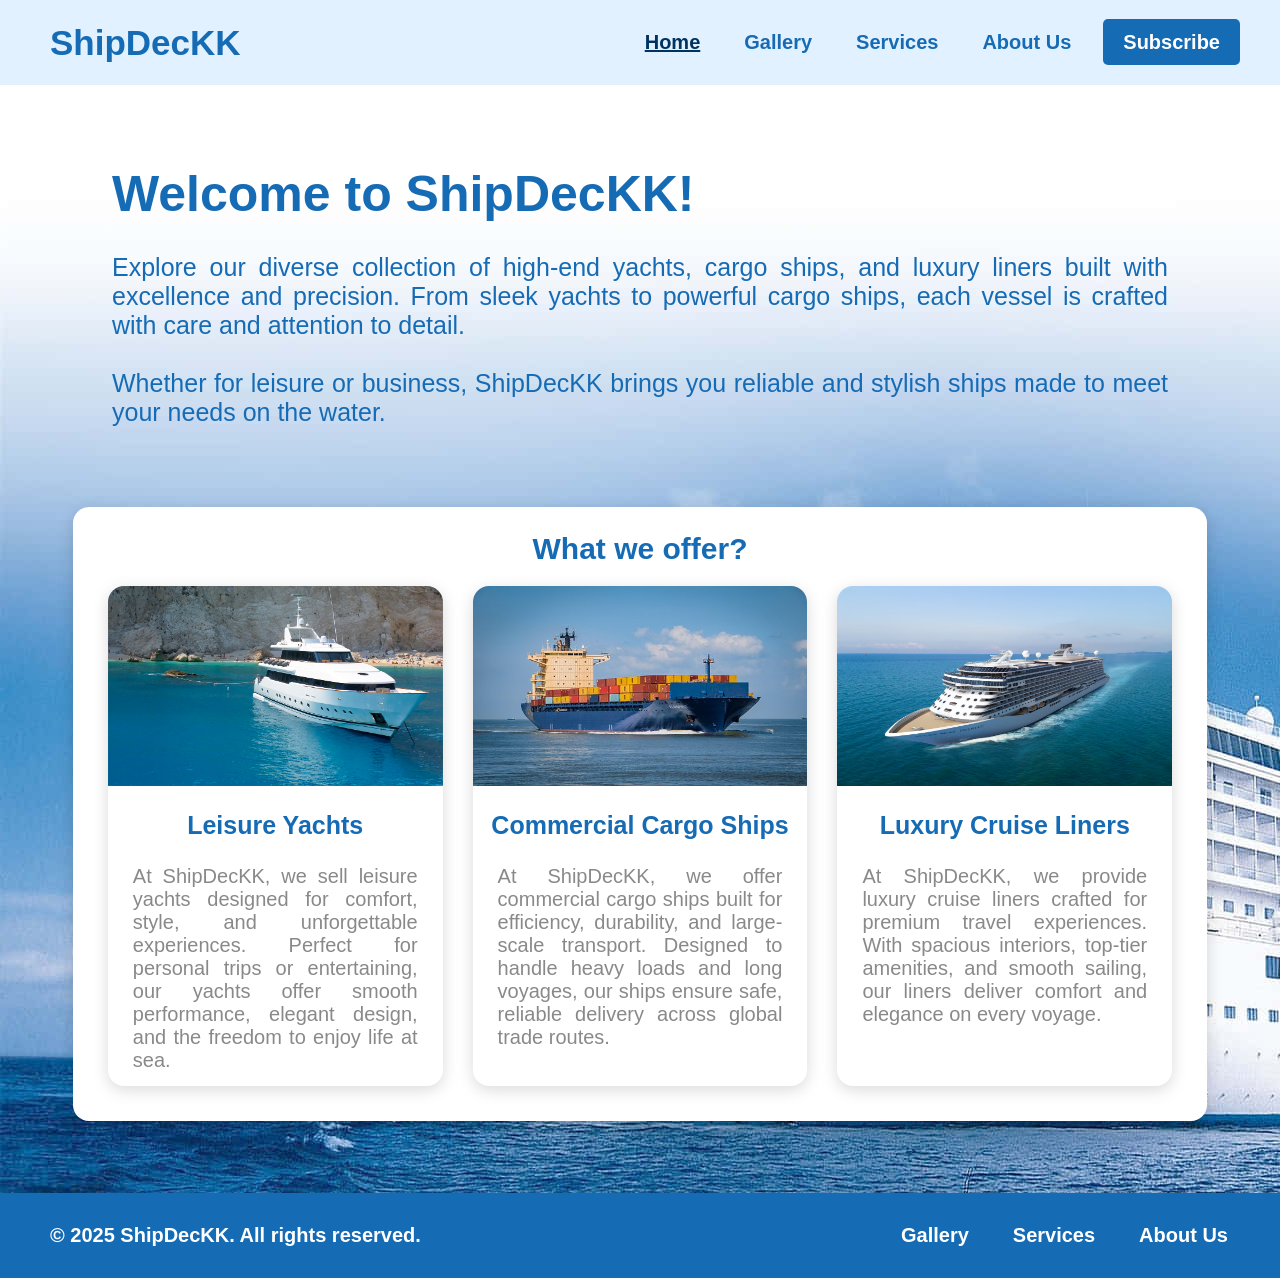
<file: index.html>
<!DOCTYPE html>
<html lang="en">
<head>
    <meta charset="UTF-8">
    <meta name="viewport" content="width=device-width, initial-scale=1.0">
    <title>ShipDecKK | Home</title>
    <link rel="stylesheet" href="css/style.css">
</head>
<body>
    <header>
        <h1>ShipDecKK</h1>
        <div class="hamburger">☰</div>
        <nav>
            <ul>
                <li><a href="index.html" class="active">Home</a></li>
                <li><a href="gallery.html">Gallery</a></li>
                <li><a href="services.html">Services</a></li>
                <li><a href="about.html">About Us</a></li>
                <li class="login"><a href="subscribe.html">Subscribe</a></li>
            </ul>
        </nav>
    </header>

    <main>
        <section class="intro">
            <p class="intro-title">Welcome to ShipDecKK!</p>
            <p class="intro-text">Explore our diverse collection of high-end yachts, cargo ships, and luxury liners built with excellence and precision.
                From sleek yachts to powerful cargo ships, each vessel is crafted with care and attention to detail. 
                <br><br>Whether for leisure or business, ShipDecKK brings you reliable and stylish ships made to meet your needs on the water.
            </p>
        </section>

        
        <div class="products-container">
            <h3>What we offer?</h3>
            <div class="products-overview">
                <div class="products">
                    <img src="img/leisure-yacht.jpg" class="product-image" />
                    <p class="product-title">Leisure Yachts</p>
                    <p class="product-text">At ShipDecKK, we sell leisure yachts designed for comfort, style, and unforgettable experiences.
                        Perfect for personal trips or entertaining, our yachts offer smooth performance, elegant design, and the freedom to enjoy life at sea.
                    </p>
                </div>
                <div class="products">
                    <img src="img/Commercial-Cargo-Ship.jpg" class="product-image" />
                    <p class="product-title">Commercial Cargo Ships</p>
                    <p class="product-text">At ShipDecKK, we offer commercial cargo ships built for efficiency, durability, and large-scale transport.
                        Designed to handle heavy loads and long voyages, our ships ensure safe, reliable delivery across global trade routes.</p>

                </div>
                <div class="products">
                    <img src="img/Luxury-Cruise-Ship.avif" class="product-image" />
                    <p class="product-title">Luxury Cruise Liners</p>
                    <p class="product-text">At ShipDecKK, we provide luxury cruise liners crafted for premium travel experiences.
                        With spacious interiors, top-tier amenities, and smooth sailing, our liners deliver comfort and elegance on every voyage.</p>

                </div>
            </div>

        </div>
        <br><br><br><br>
    </main>

    <footer>
        <h1>&copy; 2025 ShipDecKK. All rights reserved.</h1>
        <nav>
            <ul class="foot">
                <li><a href="gallery.html">Gallery</a></li>
                <li><a href="services.html">Services</a></li>
                <li><a href="about.html">About Us</a></li>
            </ul>
        </nav>
    </footer>

    <script src="js/script.js"></script>
</body>
</html>
</file>
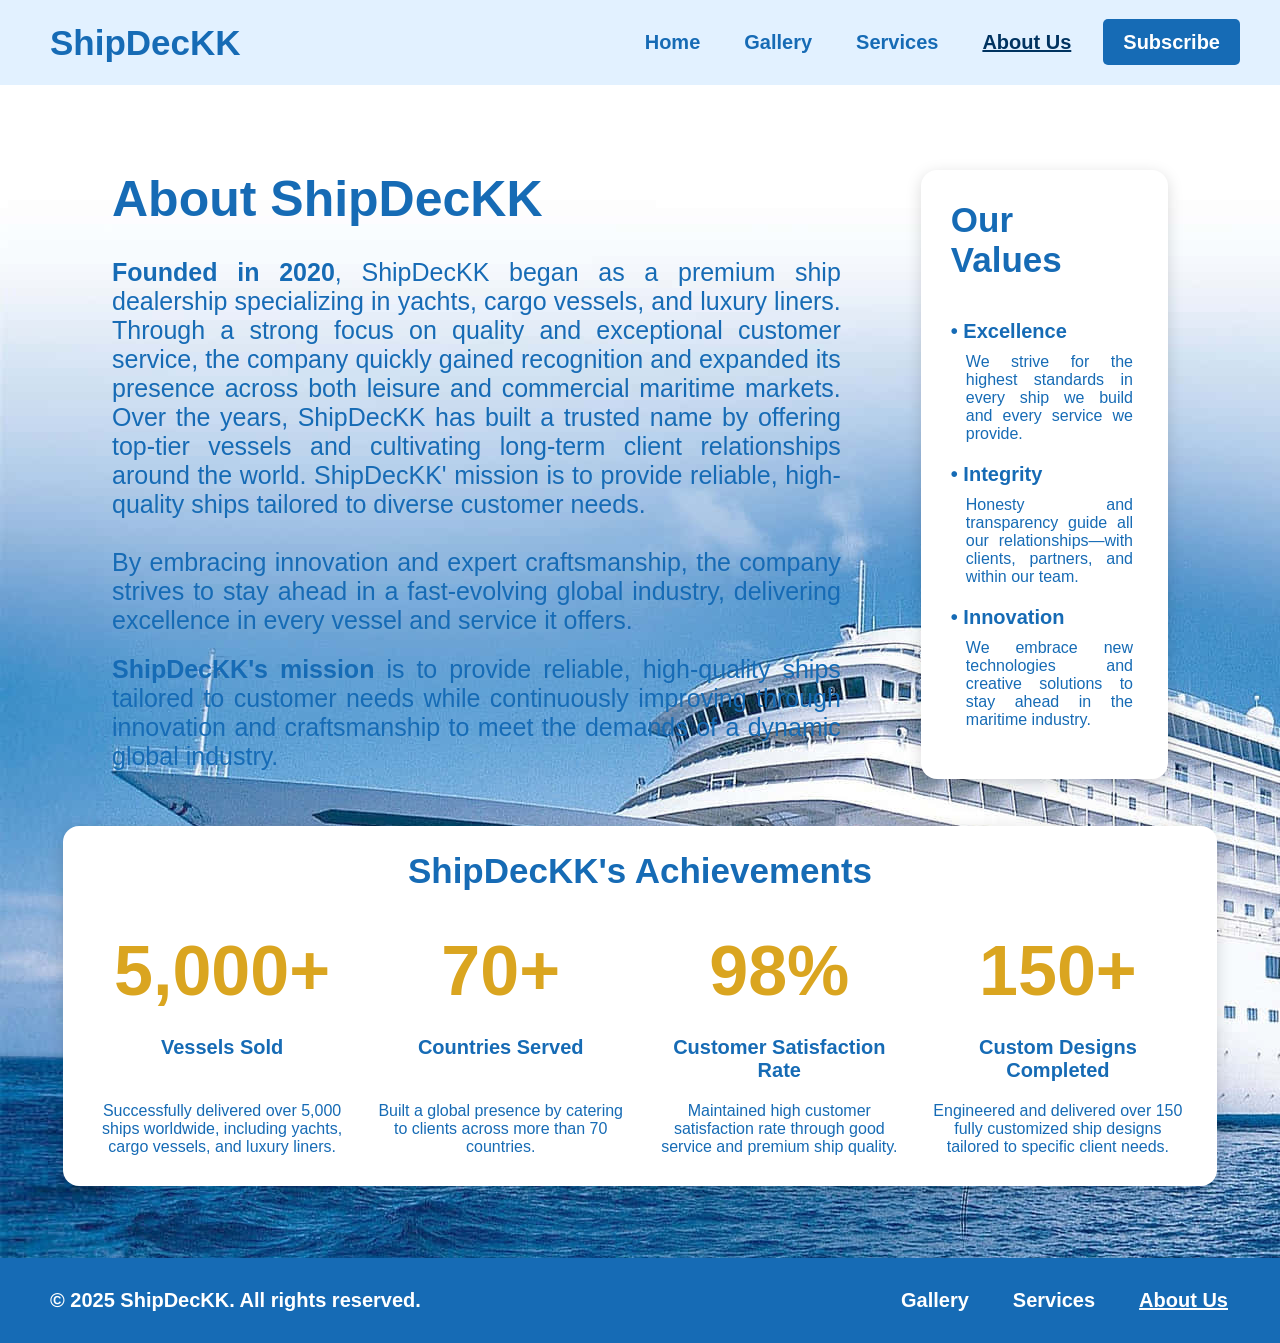
<file: about.html>
<!DOCTYPE html>
<html lang="en">
<head>
    <meta charset="UTF-8">
    <meta name="viewport" content="width=device-width, initial-scale=1.0">
    <title>ShipDecKK | About Us</title>
    <link rel="stylesheet" href="css/style.css">
</head>
<body>
    <header>
        <h1>ShipDecKK</h1>
        <div class="hamburger">☰</div>
        <nav>
            <ul>
                <li><a href="index.html">Home</a></li>
                <li><a href="gallery.html">Gallery</a></li>
                <li><a href="services.html">Services</a></li>
                <li><a href="about.html" class="active">About Us</a></li>
                <li class="login"><a href="subscribe.html">Subscribe</a></li>
            </ul>
        </nav>
    </header>

    <main>
        <section class="abo">
        
        <div class="about-container">
                <div class="about-text">
                    <p class="intro-title">About ShipDecKK</p>
                    <p class="intro-text"> <b>Founded in 2020</b>, ShipDecKK began as a premium ship dealership specializing in yachts, cargo vessels, and luxury liners. Through a strong focus on quality and exceptional customer service, the company quickly gained recognition and expanded its presence across both leisure and commercial maritime markets. Over the years, ShipDecKK has built a trusted name by offering top-tier vessels and cultivating long-term client relationships around the world.

                        ShipDecKK' mission is to provide reliable, high-quality ships tailored to diverse customer needs. <br><br>By embracing innovation and expert craftsmanship, the company strives to stay ahead in a fast-evolving global industry, delivering excellence in every vessel and service it offers.
                    </p>

                    <p class="intro-text"> <b>ShipDecKK's mission</b> is to provide reliable, high-quality ships tailored to customer needs while continuously improving through innovation and craftsmanship to meet the demands of a dynamic global industry.
                    </p>
                </div>
                
                <div class="about-value">
                    <p class="value-first-title">Our Values</p>
                    <p class="value-title"> • Excellence</p>
                    <p class="value-text">We strive for the highest standards in every ship we build and every service we provide.</p>

                    <p class="value-title"> • Integrity</p>
                    <p class="value-text">Honesty and transparency guide all our relationships—with clients, partners, and within our team.</p>

                    <p class="value-title"> • Innovation</p>
                    <p class="value-text">We embrace new technologies and creative solutions to stay ahead in the maritime industry.</p>
                </div>


        </div>
    </section>

    <div class="achievement-container">
        <p class="achievement-first-title">ShipDecKK's Achievements</p>
        <div class="achievement-overview">
            <div class="achievements">
                <p class="achievement-title">5,000+</p>
                <p class="achievement-text">Vessels Sold</p>
                <p class="achievement-subtext">Successfully delivered over 5,000 ships worldwide, including yachts, cargo vessels, and luxury liners.</p>
            </div>
    
            <div class="achievements">
                <p class="achievement-title">70+</p>
                <p class="achievement-text">Countries Served</p>
                <p class="achievement-subtext">Built a global presence by catering to clients across more than 70 countries.</p>
            </div>
    
            <div class="achievements">
                <p class="achievement-title">98%</p>
                <p class="achievement-text">Customer Satisfaction Rate</p>
                <p class="achievement-subtext">Maintained high customer satisfaction rate through good service and premium ship quality.</p>
            </div>

            <div class="achievements">
                <p class="achievement-title">150+</p>
                <p class="achievement-text"> Custom Designs Completed</p>
                <p class="achievement-subtext">Engineered and delivered over 150 fully customized ship designs tailored to specific client needs.</p>
            </div>

        </div>
    </div>

    </main>
    <br><br><br><br>
    <footer>
        <h1>&copy; 2025 ShipDecKK. All rights reserved.</h1>
        <nav>
            <ul class="foot">
                <li><a href="gallery.html">Gallery</a></li>
                <li><a href="services.html">Services</a></li>
                <li><a href="about.html">About Us</a></li>
            </ul>
        </nav>
    </footer>

    <script src="js/script.js"></script>
</body>
</html>
</file>
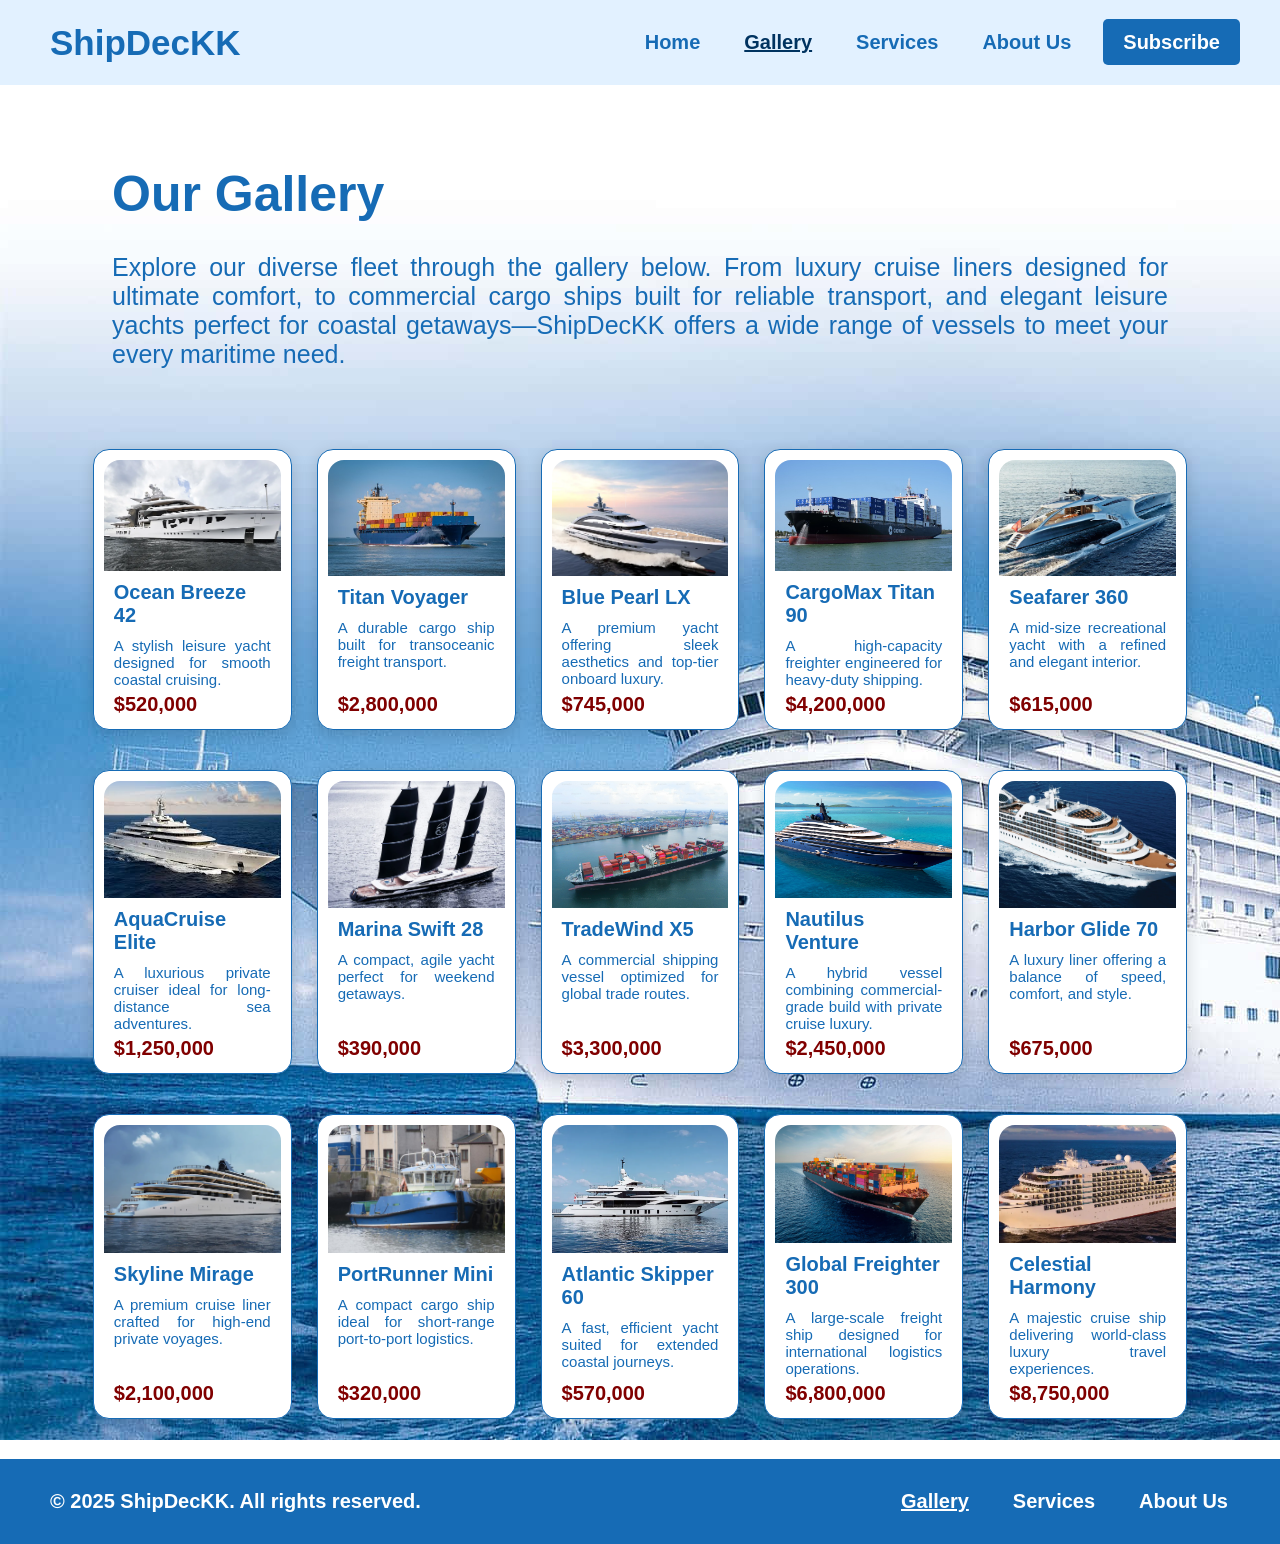
<file: gallery.html>
<!DOCTYPE html>
<html lang="en">
<head>
    <meta charset="UTF-8">
    <meta name="viewport" content="width=device-width, initial-scale=1.0">
    <title>ShipDecKK | Gallery</title>
    <link rel="stylesheet" href="css/style.css">
</head>
<body>
    <header>
        <h1>ShipDecKK</h1>
        <div class="hamburger">☰</div>
        <nav>
            <ul>
                <li><a href="index.html">Home</a></li>
                <li><a href="gallery.html" class="active">Gallery</a></li>
                <li><a href="services.html">Services</a></li>
                <li><a href="about.html">About Us</a></li>
                <li class="login"><a href="subscribe.html">Subscribe</a></li>
            </ul>
        </nav>
    </header>

    <main>
        <section class="intro">
            <p class="intro-title">Our Gallery</p>
            <p class="intro-text"> Explore our diverse fleet through the gallery below. From luxury cruise liners designed for ultimate comfort, to commercial cargo ships built for reliable transport, and elegant leisure yachts perfect for coastal getaways—ShipDecKK offers a wide range of vessels to meet your every maritime need.
            </p>
        </section>
        
        <div class="gallery-container">
            <div class="gallery-item">
                    <img src="img/Ocean Breeze 42.webp" class="gallery-image" />
                    <p class="gallery-title">Ocean Breeze 42</p>
                    <p class="gallery-text">A stylish leisure yacht designed for smooth coastal cruising.</p>
                    <p class="gallery-price">$520,000</p>
            </div>

            <div class="gallery-item">
                <img src="img/Titan Voyager.jpg" class="gallery-image" />
                <p class="gallery-title">Titan Voyager</p>
                <p class="gallery-text">A durable cargo ship built for transoceanic freight transport.</p>
                <p class="gallery-price">$2,800,000</p>
            </div>

            <div class="gallery-item">
                <img src="img/Blue Pearl LX.webp" class="gallery-image" />
                <p class="gallery-title">Blue Pearl LX</p>
                <p class="gallery-text">A premium yacht offering sleek aesthetics and top-tier onboard luxury.</p>
                <p class="gallery-price">$745,000</p>
            </div>

            <div class="gallery-item">
                <img src="img/Cargo Max Titan 90.jpg" class="gallery-image" />
                <p class="gallery-title">CargoMax Titan 90</p>
                <p class="gallery-text">A high-capacity freighter engineered for heavy-duty shipping.</p>
                <p class="gallery-price">$4,200,000</p>
            </div>

            <div class="gallery-item">
                <img src="img/Seafarer 360.webp" class="gallery-image" />
                <p class="gallery-title">Seafarer 360</p>
                <p class="gallery-text">A mid-size recreational yacht with a refined and elegant interior.</p>
                <p class="gallery-price">$615,000</p>
            </div>
        </div>

        <div class="gallery-container">
            <div class="gallery-item">
                    <img src="img/Aqua Cruise Elite.jpeg" class="gallery-image" />
                    <p class="gallery-title">AquaCruise Elite</p>
                    <p class="gallery-text">A luxurious private cruiser ideal for long-distance sea adventures.</p>
                    <p class="gallery-price">$1,250,000</p>
            </div>

            <div class="gallery-item">
                <img src="img/Marina Swift 28.webp" class="gallery-image" />
                <p class="gallery-title">Marina Swift 28</p>
                <p class="gallery-text">A compact, agile yacht perfect for weekend getaways.</p>
                <p class="gallery-price">$390,000</p>
            </div>

            <div class="gallery-item">
                <img src="img/TradeWind X5.jpeg" class="gallery-image" />
                <p class="gallery-title">TradeWind X5</p>
                <p class="gallery-text">A commercial shipping vessel optimized for global trade routes.</p>
                <p class="gallery-price">$3,300,000</p>
            </div>

            <div class="gallery-item">
                <img src="img/Nautilus Venture.jpg" class="gallery-image" />
                <p class="gallery-title">Nautilus Venture</p>
                <p class="gallery-text">A hybrid vessel combining commercial-grade build with private cruise luxury.</p>
                <p class="gallery-price">$2,450,000</p>
            </div>

            <div class="gallery-item">
                <img src="img/Harbor Glide.webp" class="gallery-image" />
                <p class="gallery-title">Harbor Glide 70</p>
                <p class="gallery-text">A luxury liner offering a balance of speed, comfort, and style.</p>
                <p class="gallery-price">$675,000</p>
            </div>
        </div>

        <div class="gallery-container">
            <div class="gallery-item">
                    <img src="img/Skyline Mirage.webp" class="gallery-image" />
                    <p class="gallery-title">Skyline Mirage</p>
                    <p class="gallery-text">A premium cruise liner crafted for high-end private voyages.</p>
                    <p class="gallery-price">$2,100,000</p>
            </div>

            <div class="gallery-item">
                <img src="img/Port Runner Ship.jpeg" class="gallery-image" />
                <p class="gallery-title">PortRunner Mini</p>
                <p class="gallery-text">A compact cargo ship ideal for short-range port-to-port logistics.</p>
                <p class="gallery-price">$320,000</p>
            </div>

            <div class="gallery-item">
                <img src="img/Atlantic Skipper.webp" class="gallery-image" />
                <p class="gallery-title">Atlantic Skipper 60</p>
                <p class="gallery-text">A fast, efficient yacht suited for extended coastal journeys.</p>
                <p class="gallery-price">$570,000</p>
            </div>

            <div class="gallery-item">
                <img src="img/Global Freighter 300.jpg" class="gallery-image" />
                <p class="gallery-title">Global Freighter 300</p>
                <p class="gallery-text">A large-scale freight ship designed for international logistics operations.</p>
                <p class="gallery-price">$6,800,000</p>
            </div>

            <div class="gallery-item">
                <img src="img/Celestial Harmony.webp" class="gallery-image" />
                <p class="gallery-title">Celestial Harmony</p>
                <p class="gallery-text">A majestic cruise ship delivering world-class luxury travel experiences.</p>
                <p class="gallery-price">$8,750,000</p>
            </div>
        </div>
    </main>

    <footer>
        <h1>&copy; 2025 ShipDecKK. All rights reserved.</h1>
        <nav>
            <ul class="foot">
                <li><a href="gallery.html">Gallery</a></li>
                <li><a href="services.html">Services</a></li>
                <li><a href="about.html">About Us</a></li>
            </ul>
        </nav>
    </footer>

    <script src="js/script.js"></script>
</body>
</html>
</file>
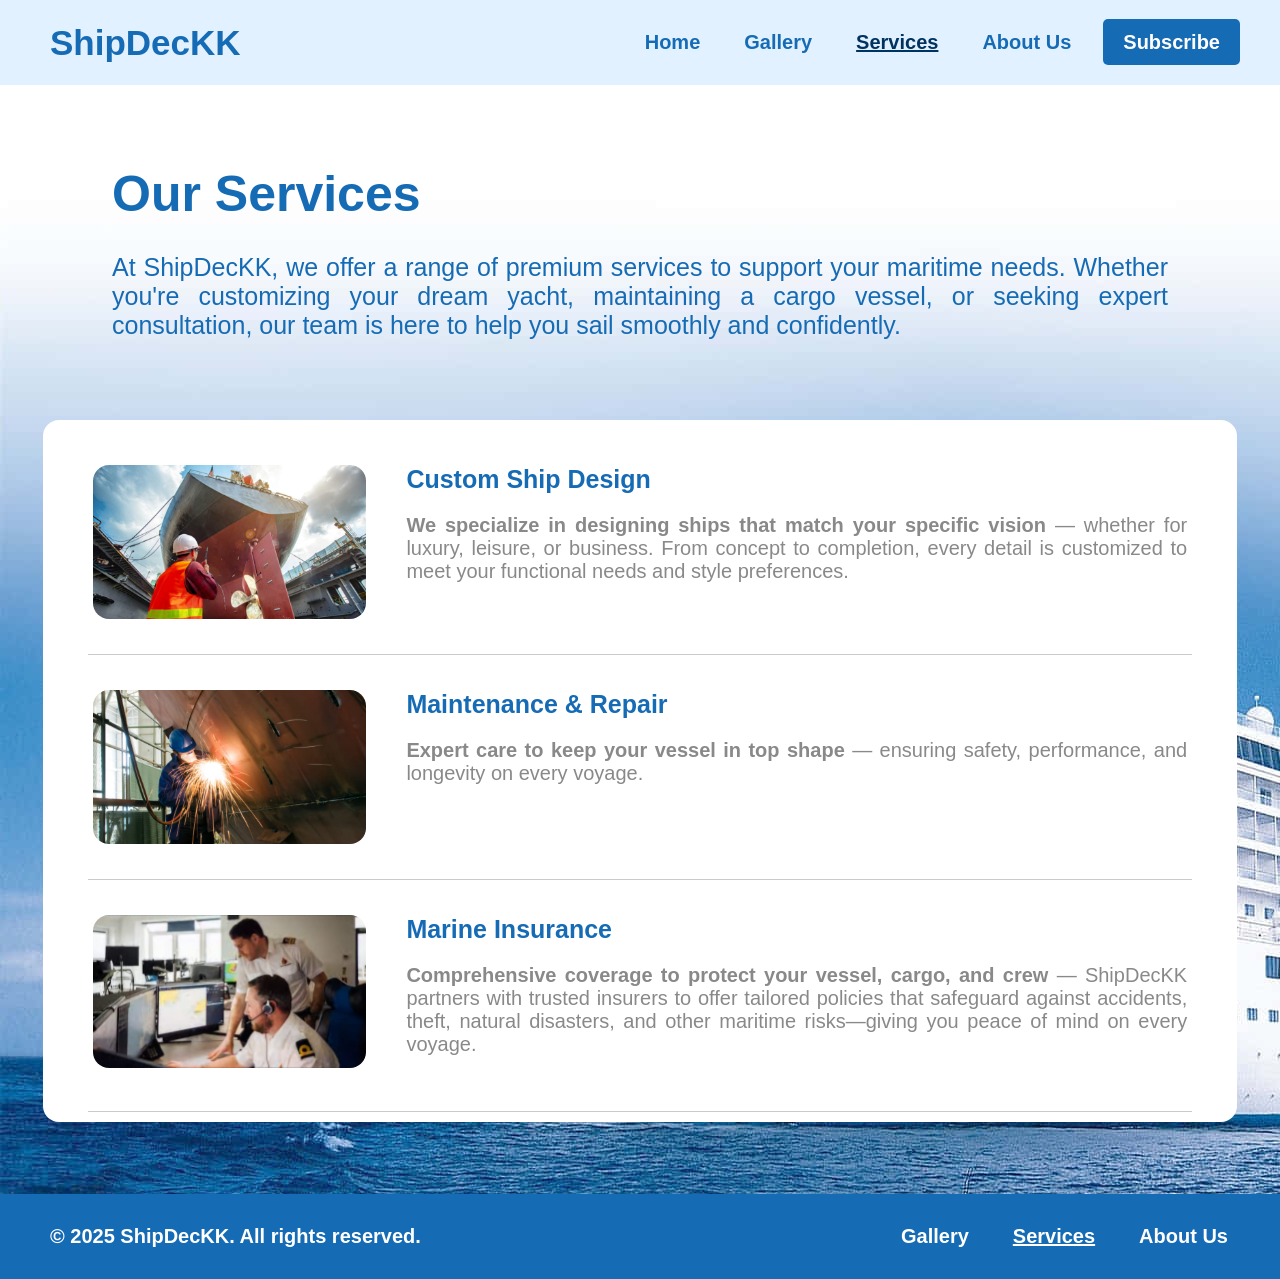
<file: services.html>
<!DOCTYPE html>
<html lang="en">
<head>
    <meta charset="UTF-8">
    <meta name="viewport" content="width=device-width, initial-scale=1.0">
    <title>ShipDecKK | Services</title>
    <link rel="stylesheet" href="css/style.css">
</head>
<body>
    <header>
        <h1>ShipDecKK</h1>
        <div class="hamburger">☰</div>
        <nav>
            <ul>
                <li><a href="index.html">Home</a></li>
                <li><a href="gallery.html">Gallery</a></li>
                <li><a href="services.html" class="active">Services</a></li>
                <li><a href="about.html">About Us</a></li>
                <li class="login"><a href="subscribe.html">Subscribe</a></li>
            </ul>
        </nav>
    </header>

    <main>
        <section class="intro">
            <p class="intro-title">Our Services</p>
            <p class="intro-text"> At ShipDecKK, we offer a range of premium services to support your maritime needs. 
                Whether you're customizing your dream yacht, maintaining a cargo vessel, or seeking expert consultation, 
                our team is here to help you sail smoothly and confidently.
            </p>
        </section>

        <div class="service-container">
            <div class="service-type">
                <img src="img/service3.jpg" class="service-image">
                <div class="service-text-contain">
                    <p class="service-title">Custom Ship Design</p>
                    <p class="service-text"><b>We specialize in designing ships that match your specific vision</b> — whether for luxury, leisure, or business. From concept to completion,
                         every detail is customized to meet your functional needs and style preferences.</p>
                </div>
            </div>
            
            <div class="service-type">
                <img src="img/service2.jpg" class="service-image">
                <div class="service-text-contain">
                    <p class="service-title">Maintenance & Repair</p>
                    <p class="service-text"><b>Expert care to keep your vessel in top shape</b> — ensuring safety, performance, and longevity on every voyage.</p>
                </div>
            </div>

            <div class="service-type">
                <img src="img/service1.jpg" class="service-image">
                <div class="service-text-contain">
                    <p class="service-title">Marine Insurance</p>
                    <p class="service-text"><b>Comprehensive coverage to protect your vessel, cargo, and crew</b> — ShipDecKK partners with trusted insurers to offer tailored policies that safeguard against accidents, theft, natural disasters, and other maritime risks—giving you peace of mind on every voyage.</p>
                </div>
            </div>

        </div>
        <br><br><br><br>
    </main>

    <footer>
        <h1>&copy; 2025 ShipDecKK. All rights reserved.</h1>
        <nav>
            <ul class="foot">
                <li><a href="gallery.html">Gallery</a></li>
                <li><a href="services.html">Services</a></li>
                <li><a href="about.html">About Us</a></li>
            </ul>
        </nav>
    </footer>

    <script src="js/script.js"></script>
</body>
</html>
</file>
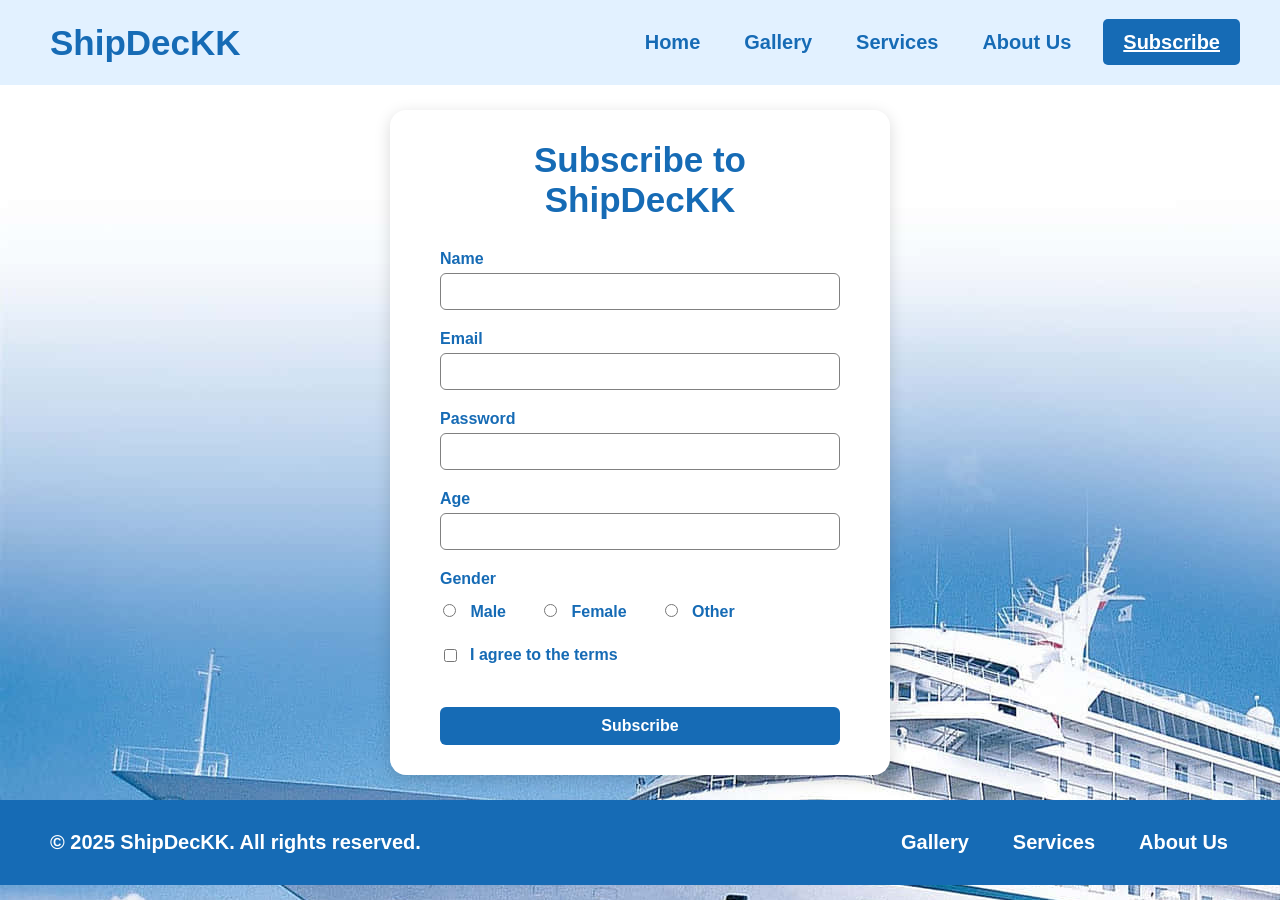
<file: subscribe.html>
<!DOCTYPE html>
<html lang="en">
<head>
    <meta charset="UTF-8">
    <meta name="viewport" content="width=device-width, initial-scale=1.0">
    <title>ShipDecKK | Subscribe</title>
    <link rel="stylesheet" href="css/style.css">
</head>
<body>
    <header>
        <h1>ShipDecKK</h1>
        <div class="hamburger">☰</div>
        <nav>
            <ul>
                <li><a href="index.html">Home</a></li>
                <li><a href="gallery.html">Gallery</a></li>
                <li><a href="services.html">Services</a></li>
                <li><a href="about.html">About Us</a></li>
                <li class="login"><a href="subscribe.html" class="active">Subscribe</a></li>
            </ul>
        </nav>
    </header>
    
    <div class="form-container">
        <p class="form-title">Subscribe to ShipDecKK</p>
        <form id="subscribeForm" onsubmit="return validateForm()">
            <div class="form-group">
                <label for="name">Name</label>
                <input type="text" id="name">
                <div class="error" id="nameError"></div>
            </div>

            <div class="form-group">
                <label for="email">Email</label>
                <input type="email" id="email">
                <div class="error" id="emailError"></div>
            </div>

            <div class="form-group">
                <label for="password">Password</label>
                <input type="password" id="password">
                <div class="error" id="passwordError"></div>
            </div>

            <div class="form-group">
                <label for="age">Age</label>
                <input type="number" id="age">
                <div class="error" id="ageError"></div>
            </div>

            <div class="form-group gender-group">
                <label>Gender</label>
                <div class="gender-options">
                  <label><input type="radio" name="gender" value="male"> Male</label>
                  <label><input type="radio" name="gender" value="female"> Female</label>
                  <label><input type="radio" name="gender" value="other"> Other</label>
                </div>
                <div class="error" id="genderError"></div>
              </div>

            <div class="form-group checkbox-group">
                <input type="checkbox" id="agree">
                <label for="agree">I agree to the terms</label>
            </div>

            <div class="error" id="agreeError"></div>
            <br>
            <button type="submit">Subscribe</button>
        </form>
      </div>
        
    <footer>
        <h1>&copy; 2025 ShipDecKK. All rights reserved.</h1>
        <nav>
            <ul class="foot">
                <li><a href="gallery.html">Gallery</a></li>
                <li><a href="services.html">Services</a></li>
                <li><a href="about.html">About Us</a></li>
            </ul>
        </nav>
    </footer>

    <script src="js/script.js"></script>
</body>
</html>
</file>
<file: css/style.css>
body {
    margin: 0;
    font-family: Arial, sans-serif;
    background-image: url(../img/background.jpg);
}

header {
    background-color: #e2f1ff;
    color: #166BB5;
    padding: 5px 30px;
    display: flex; 
    justify-content: space-between; 
    align-items: center; 
    position: relative;
}

header h1 {
    margin: 0 0;
    margin-left: 20px;
    font-weight: bold;
    font-size: 35px;
}

nav ul {
    display: flex;
    justify-content: center;
    flex-direction: row;
    align-items: center;
    list-style: none;
}

nav ul li {
    font-size: 20px;
    margin: 10px;
    font-weight: bold;
}

nav ul li a {
    color: #166BB5;
    text-decoration: none;
    font-weight: bold;
    padding: 0px 12px;
}

nav ul li a:hover {
    color: #003360;
}

nav ul li a.active {
    color: #003360;
    text-decoration: underline;
}

nav ul li.login a {
    color: #ffffff;
    background-color: #166BB5;
    border-radius: 5px;
    padding: 12px 20px;
}

nav ul li.login a:hover {
    color: #ffffff;
    background-color: #002F58;
    border-radius: 5px;
    padding: 12px 20px;
}

nav ul li.login a.active {
    text-decoration: underline;
}

.hamburger {
    margin-right: 20px;
    font-size: 15px;
    align-items: center;
    justify-content: center;
    display: none;
    cursor: pointer;
    position: absolute;
    top: 1rem;
    right: 1rem;
}

main {
    padding: 0 2rem;
}

footer {
    background-color: #166BB5;
    color: white;
    padding: 5px 30px;
    display: flex; 
    justify-content: space-between; 
    align-items: center; 
    position: relative;
}

footer h1 {
    margin: 0 0;
    margin-left: 20px;
    font-size: 20px;
}

nav ul.foot {
    color: white;
    display: flex;
    justify-content: center;
    flex-direction: row;
    align-items: center;
    list-style: none;
}

nav ul.foot li {
    color: white;
    font-size: 20px;
    margin: 10px;
}

nav ul.foot li a {
    color: white;
    padding: 0px 12px;
}

nav ul.foot li a:hover {
    text-decoration: underline;

}


.intro-title {
    color: #166BB5;
    font-size: 50px;
    font-weight: bold;
    margin-bottom: 30px;
}

.intro-text {
    color: #166BB5;
    font-size: 25px;
    text-align: justify;
    margin: 10px 0;
    margin-bottom: 20px;
}

.intro {
    margin: 80px 80px;
}

.products-container{
    box-shadow: 0 4px 16px rgba(0, 0, 0, 0.15);
    border-radius: 16px;
    background-color: white;
    width: 90%;
    max-width: 1250px;
    /* width:900px; */
    height: auto;
    align-items: center;
    /* display: flex;
    flex-direction: row;
    align-items: center;
    justify-content: center;
    position: relative; */
    margin: 0 auto;
    padding: 20px 20px;
}

.products-overview{
    /* box-shadow: 0 4px 16px rgba(0, 0, 0, 0.15);
    border-radius: 16px; */
    width:100%;
    height: auto;
    display: flex;
    flex-direction: row;
    align-items: center;
    justify-content: center;
    position: relative;
    margin: auto auto;
}

.products {
    box-shadow: 0 4px 16px rgba(0, 0, 0, 0.15);
    border-radius: 16px;
    background-color: white;
    width: 365px;
    height: 500px;
    margin: 15px;
}

h3{
    color: #166BB5;
    text-align: center;
    font-size: 30px;
    margin-top: 5px;
    margin-bottom: 5px;
}

  
.product-image{
    width: 100%;
    height: 40%;
    border-top-left-radius: 16px;
    border-top-right-radius: 16px;
    justify-content: top;
    display: block;
    object-fit: fit;
}

.product-title {
    font-size: 25px;
    color: #166BB5;
    text-align: center;
    text-decoration: double;
    font-weight: bold;
    padding: 0;
}

.product-text {
    color: #898989;
    padding: 0px 25px;
    font-size: 20px;
    text-align: justify;
}

.service-container {
    background-color: white;
    padding: 10px 50px;
    margin: 0 auto;
    width: 90%;
    max-width: 1200px;
    border-radius: 16px;
    display: flex;
    justify-content: center;
    align-items: center;
    flex-direction: column;
}

.service-type{
    background-color: white;
    margin: 0 0;
    width: 100%;
    padding: 35px 5px;
    display: flex;
    align-items: flex-start;
    flex-direction: row;
    border-bottom: solid 1px #cacaca;
}

.service-image {
    width: 25%;
    border-radius: 16px;
    justify-content: left;
    display: block;
    object-fit: fill;
}

.service-text-contain {
    display: flex;
    flex-direction: column;
    margin: 0 0;
    margin-left: 40px;
    padding: 0 0;
    align-items: flex-start;
}

.service-title {
    font-size: 25px;
    color: #166BB5;
    text-align: left;
    text-decoration: double;
    font-weight: bold;
    padding: 0 0;
    margin: 0 0;
}

.service-text {
    color: #898989;
    font-size: 20px;
    text-align: justify;
}

.abo {
    margin: 35px 80px;
} 

.about-container {
    margin: 0 auto;
    padding: 0 0;
    display: flex;
    align-items: flex-start;
    flex-direction: row;
}

.about-text {
    margin: 0 0;
    width: 80%;
    margin-right: 80px;
    align-items: flex-start;
}

.about-value {
    /* border: solid 3px;
    border-color:#166BB5; */
    margin-top: 50px;
    box-shadow: 0 4px 16px rgba(0, 0, 0, 0.15);
    border-radius: 16px;
    background-color: white; 
    padding: 30px 30px;
    padding-right: 35px;
    width: 20%;
    height: auto;
}

.value-first-title {
    font-size: 35px;
    color: #166BB5;
    text-align: left;
    text-decoration: double;
    font-weight: bold;
    padding-bottom: 40px;
    margin: 0 0;
}

.value-title {
    font-size: 20px;
    color: #166BB5;
    text-align: left;
    text-decoration: double;
    font-weight: bold;
    padding: 0 0;
    margin: 0 0;
}

.value-text {
    padding: 0 0;
    margin: 10px 0;
    margin-left: 15px;
    margin-bottom: 20px;
    color: #166BB5;
    font-size: 16px;
    text-align: justify;
}

.gallery-container {
    padding: 0 0;
    padding-bottom: 40px;
    margin: 0 auto;
    width: 90%;
    max-width: 1500px;
    display: flex;
    gap: 25px;
    justify-content: space-between;
    flex-direction: row;
}

.gallery-item {
    display: flex;
    flex-direction: column; 
    justify-content: flex-start;
    background-color: white;
    padding: 10px;
    width: 250px;
    height: autopx;
    margin: 0 0;
    border-radius: 16px;
    box-shadow: 0 4px 16px rgba(0, 0, 0, 0.15);
    border: 1.5px solid;
    border-color:#166BB5;
}

.gallery-image {
    width: 100%;
    height: 45%;
    border-top-left-radius: 16px;
    border-top-right-radius: 16px;
    justify-content: top;
    display: block;
    object-fit: cover;
}

.gallery-title {
    font-size: 20px;
    color: #166BB5;
    text-align: left;
    text-decoration: double;
    font-weight: bold;
    padding: 0 10px;
    padding-top: 5px;
    margin: 5px 0;
}

.gallery-text {
    font-size: 15px;
    color: #166BB5;
    padding: 0 10px;
    text-align: justify;
    margin: 5px 0;
    word-wrap: break-word;
}

.gallery-price {
    font-size: 20px;
    color: maroon;
    text-align: left;
    text-decoration: double;
    font-weight: bold;
    padding: 0 10px;
    padding-bottom: 3px;
    margin: 0 0;
    margin-top: auto;
}

.achievement-container{
    box-shadow: 0 4px 16px rgba(0, 0, 0, 0.15);
    border-radius: 16px;
    background-color: white;
    width: 90%;
    max-width: 1250px;
    /* width:900px; */
    height: auto;
    align-items: center;
    /* display: flex;
    flex-direction: row;
    align-items: center;
    justify-content: center;
    position: relative; */
    margin: 0 auto;
    padding: 10px 30px;
    padding-bottom: 30px;
}

.achievement-overview{
    /* box-shadow: 0 4px 16px rgba(0, 0, 0, 0.15);
    border-radius: 16px; */
    width:100%;
    height: auto;
    display: flex;
    flex-direction: row;
    justify-content: flex-start;
    gap: 20px;
    position: relative;
    margin: auto;
}

.achievements {
    width: 250px;
    height: auto;
    /* border: 5px solid black; */
    padding: 0;
    margin: 0 auto;
    display: flex;
    flex-direction: column;
}

.achievement-first-title {
    font-size: 35px;
    color: #166BB5;
    text-align: center;
    text-decoration: double;
    font-weight: bold;
    padding: 15px;
    margin: 0 0;
}

.achievement-title {
    font-size: 70px;
    color:goldenrod;
    text-align: center;
    font-weight: bold;
    margin: 0;
    padding: 25px 0;
}

.achievement-text {
    font-size: 20px;
    color: #166BB5;
    text-align: center;
    font-weight: bold;
    margin: 0;
    padding: 0;
}

.achievement-subtext {
    font-size: 16px;
    color: #166BB5;
    text-align: center;
    margin: 0;
    margin-top: auto;
    padding: 20px 0;
    padding-bottom: 0;
}

.form-container {
    background: white;
    padding: 30px 50px;
    border-radius: 16px;
    box-shadow: 0 4px 16px rgba(0, 0, 0, 0.15);
    width: 400px;
    margin: 25px auto;
  }

.form-title {
    font-size: 35px;
    color: #166BB5;
    text-align: center;
    font-weight: bold;
    margin: 0;
    padding: 0;
    margin-bottom: 30px;
}

.form-group {
    margin-bottom: 20px;
}

label {
    font-size: 16px;
    color: #166BB5;
    text-align: left;
    margin: 0;
    padding: 0;
    display: block;
    margin-bottom: 5px;
    font-weight: bold;
}

input[type="text"],
input[type="email"],
input[type="password"],
input[type="number"] {
    width: 100%;
    padding: 10px;
    border-radius: 6px;
    border: 1px gray solid;
    box-sizing: border-box;
}

.error {
    color: red;
    font-size: 12px;
}

.checkbox-group {
    display: flex;
    flex-direction: row;
    align-items: flex-start;
    gap: 10px;
}

.gender-group label {
    font-size: 16px;
    color: #166BB5;
    text-align: left;
    margin: 0;
    padding: 0;
    display: block;
    margin-bottom: 5px;
    font-weight: bold;
}
  
.gender-options {
    display: flex;
    gap: 35px;
    margin-top: 15px;
}
  
.gender-options label {
    display: flex;
    align-items: center;
    cursor: pointer;
    font-size: 16px;
    color: #166BB5;
    margin: 0;
    padding: 0;
    display: block;
    margin-bottom: 5px;
    font-weight: bold;
}
  
.gender-options input[type="radio"] {
    margin: 0;
    padding: 0;
    margin-left: 3px;
    margin-right: 10px;
    accent-color: #4a90e2; 
    cursor: pointer;
}

button {
    font-weight: bold;
    width: 100%;
    font-size: 16px;
    padding: 10px;
    background-color:#166BB5;
    color: white;
    border: none;
    border-radius: 6px;
    cursor: pointer;
}

@media screen and (max-width: 768px) {
    nav ul {
        padding: 10px 20px;
        flex-direction: column;
        align-items: center;
        justify-content: center;
        display: none;
        width: 100%;
    }

    nav ul.show {
        display: flex;
    }

    nav ul li {
        margin: 10px 0;
        text-align: center;
    }

    .hamburger {
        display: block;
    }

    main {
        padding: 1rem;
    }

    .products-overview {
        display: flex;
        flex-direction: column;
        align-items: center;
    }

    .products {
        flex-direction: column;
        align-items: center;
        width: 90%; 
        height: auto; 
    }

    .intro {
        margin: 20px;
    }

    .intro-title {
        font-size: 35px;
        text-align: center;
    }

    .intro-text {
        font-size: 18px;
        text-align: center;
    }

    .products-container {
        width: 95%;
        height: auto;
        padding: 20px;
    }

    footer {
        padding-top: 20px;
        padding-bottom: 0;
        margin: 0 0;
        flex-direction: column;
        text-align: center;
        gap: 10px;
    }

    footer h1 {
        margin-left: 0;
        text-align: center;
    }

    .gallery-container {
        flex-direction: column;
        align-items: center;
    }

    .gallery-item {
        width: 90%;
    }

    .about-container {
        flex-direction: column;
        align-items: center;
    }

    .about-text {
        width: 90%;
        margin: 0 0 30px 0;
    }

    .about-value {
        width: 90%;
    }

    .service-type {
        flex-direction: column;
        align-items: center;
        text-align: center;
    }

    .service-image {
        width: 90%;
        margin-bottom: 20px;
    }

    .service-text-contain {
        margin-left: 0;
        align-items: center;
    }

    .service-title {
        text-align: center;
    }

    .service-text {
        text-align: center;
    }

    .achievement-overview {
        flex-direction: column;
        align-items: center;
    }

    .achievements {
        width: 90%;
        margin-bottom: 20px;
    }

    .achievement-title {
        font-size: 50px;
    }

    .achievement-text {
        font-size: 18px;
    }

    .achievement-subtext {
        font-size: 14px;
    }
}
</file>
